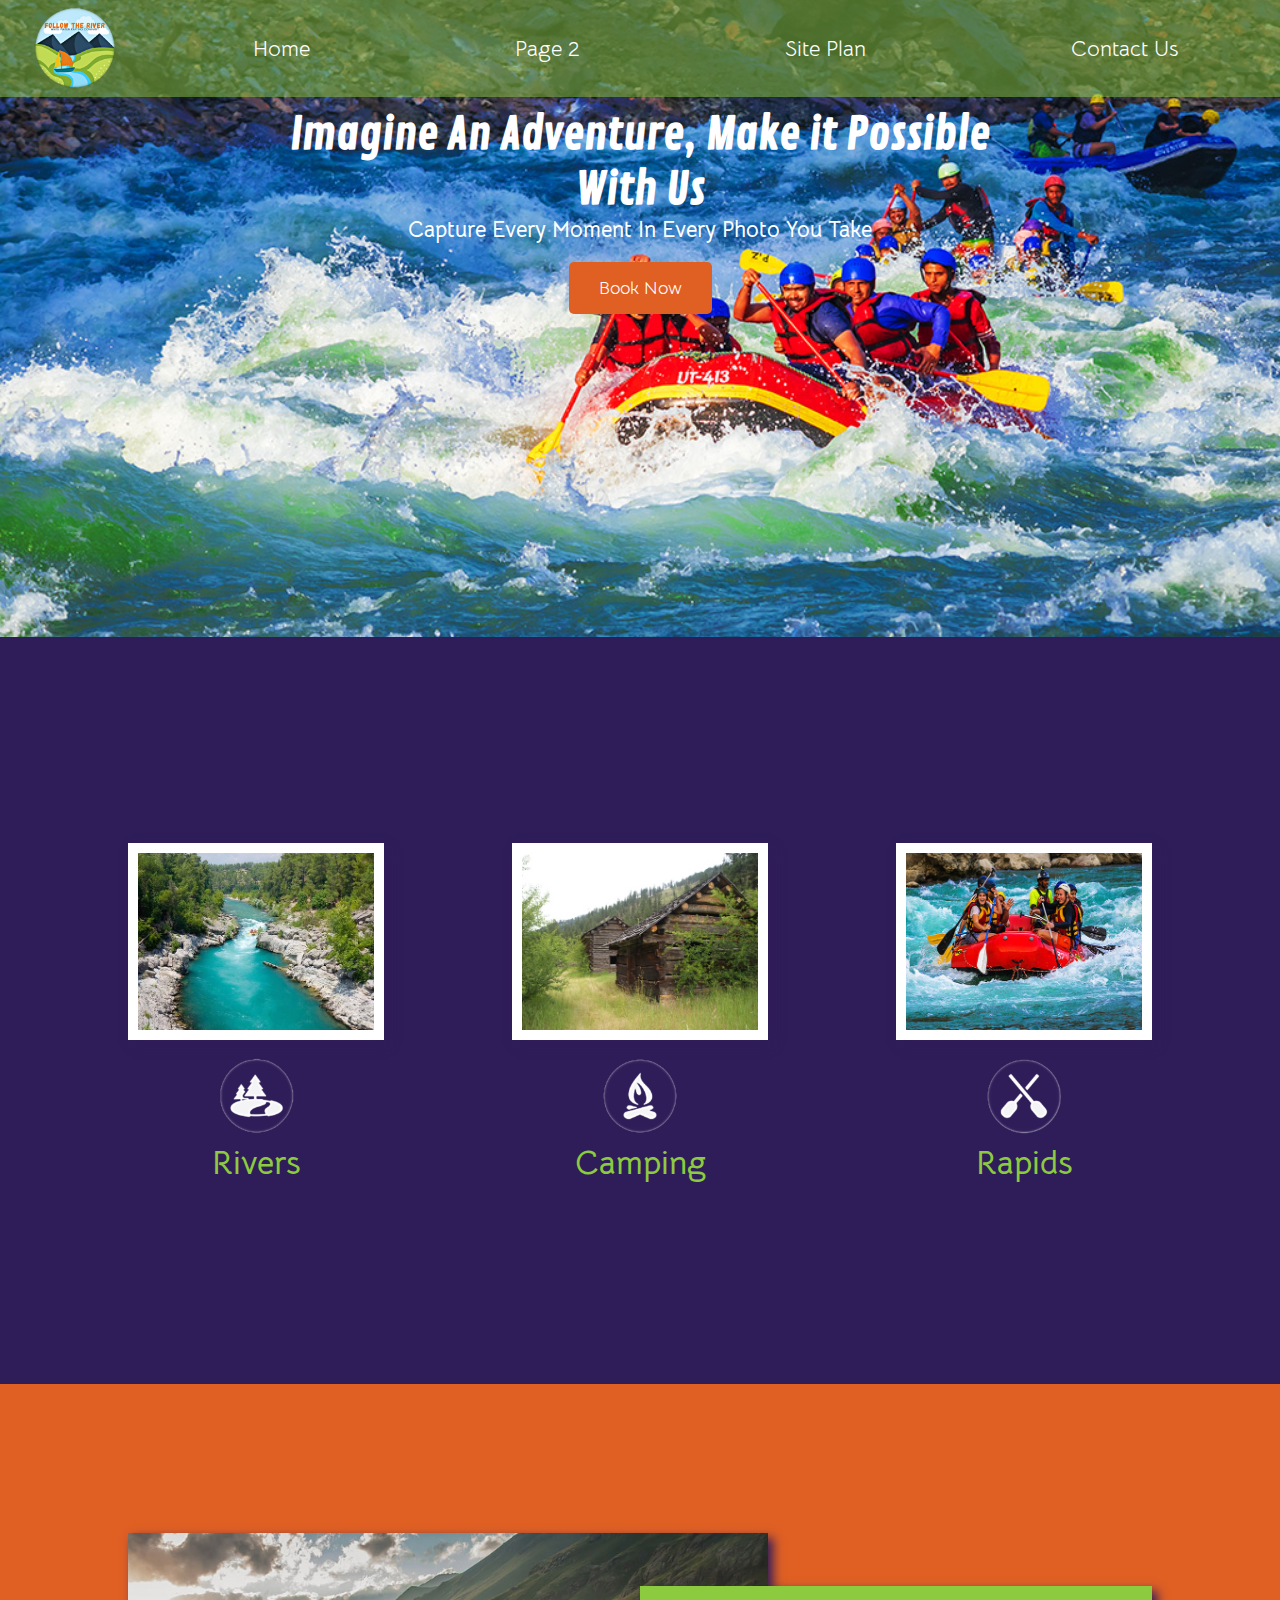
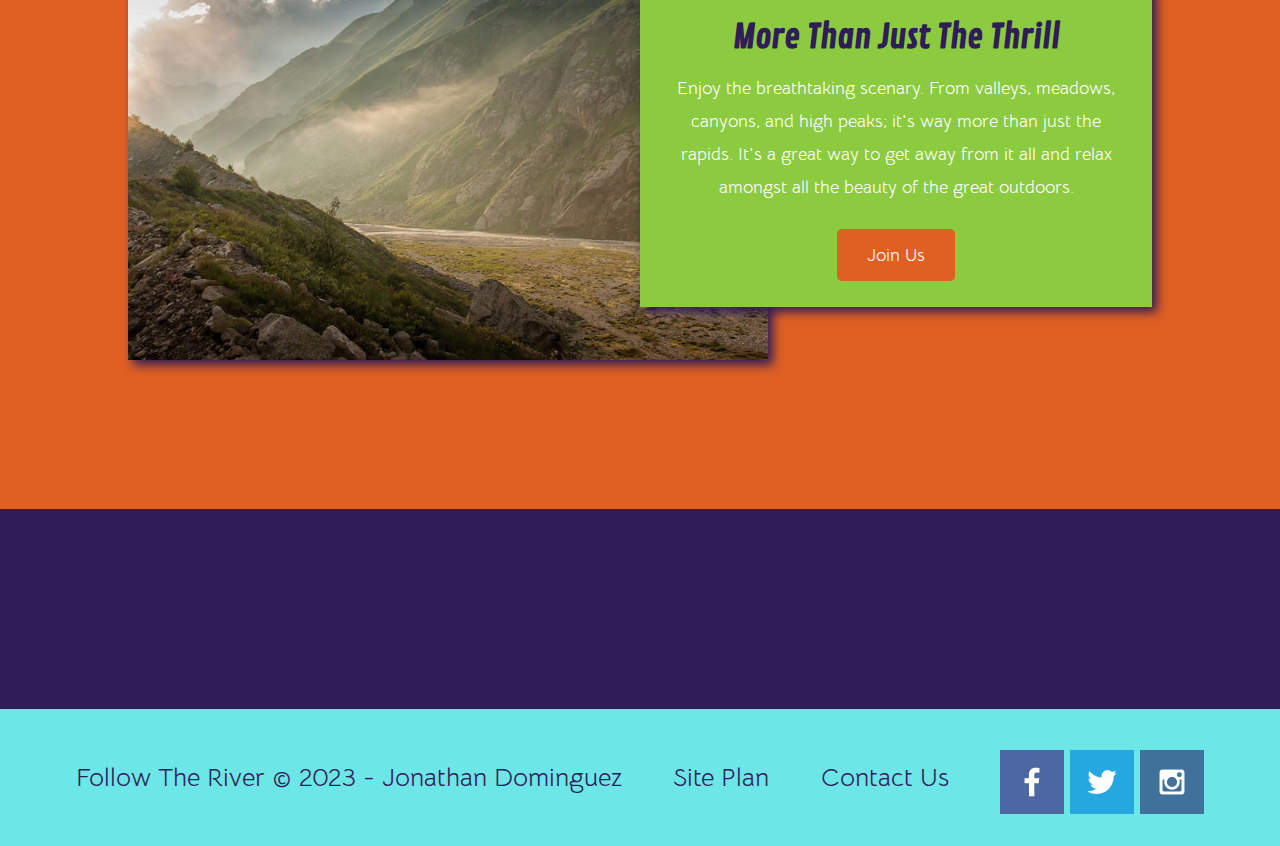
<file: wwr/index.html>
<!DOCTYPE html>
<html lang="en">
<head>
    <meta charset="UTF-8">
    <meta http-equiv="X-UA-Compatible" content="IE=edge">
    <meta name="viewport" content="width=device-width, initial-scale=1.0">
    <title>FTR Home</title>
    <link rel="stylesheet" href="styles/style.css">
</head>
<body>
    <div id="content">
        <header>
            <a id="logo_link" href="index.html">
                <img class="logo" src="images/follow_the_river_logo.png" alt="Follow The River Logo">
            </a>
            <nav>
                <a href="index.html">Home</a>
                <a href="#">Page 2</a>
                <a href="site-plan-rafting.html">Site Plan</a>
                <a href="contactus.html">Contact Us</a>
            </nav>
        </header>
        <div id="hero">
            <div id="hero-box">
                <img id="hero-img" src="images/hero.png" alt="People enjoying rafting">
            </div>
            <section id="hero-msg">
                <h1 class="home-title">Imagine An Adventure, Make it Possible With Us</h1>
                <h4>Capture Every Moment In Every Photo You Take</h4>
                <div class="button-box">
                    <a class="book" href="contactus.html">Book Now</a>
                </div>
            </section>
        </div>
        <main class="home-grid">
            <section class="rivers-card">
                <img class="card-img" src="images/rivers.jpg" alt="river in forest">
                <img class="icon" src="images/river_icon.png" alt="river icon">
                <h2>Rivers</h2>
            </section>
            <section class="camping-card">
                <img class="card-img" src="images/camping.jpg" alt="tent in mountains">
                <img class="icon" src="images/fire_icon.png" alt="fire icon">
                <h2>Camping</h2>
            </section>
            <section class="rapids-card">
                <img class="card-img" src="images/rapids.jpg" alt="rafting boat">
                <img class="icon" src="images/oars.png" alt="oars icon">
                <h2>Rapids</h2>
            </section>
            <div id="background"></div>
            <img class="mountains" src="images/mountains.jpg" alt="Misty mountains">
            <section class="msg">
                <h2>More Than Just The Thrill</h2>
                <p>Enjoy the breathtaking scenary. From valleys, meadows, canyons, and high peaks; it's way more than just the rapids. It's a great way to get away from it all and relax amongst all the beauty of the great outdoors.</p>
                <a class="join" href="rivers.html">Join Us</a>
            </section>
        </main>
        <footer>
            <p>Follow The River &copy; 2023 - Jonathan Dominguez</p>
            <p><a href="site-plan-rafting.html">Site Plan</a></p>
            <p><a href="contactus.html">Contact Us</a></p>
            <div class="social">
                <a href="https://facebook.com" target="_blank">
                    <img src="images/facebook.png" alt="fb icon">
                </a>
                <a href="https://twitter.com" target="_blank">
                    <img src="images/twitter.png" alt="twitter icon">
                </a>
                <a href="https://instagram.com" target="_blank">
                    <img src="images/instagram.png" alt="instagram icon">
                </a>
            </div>
        </footer>
    </div> 
</body>
</html>
</file>
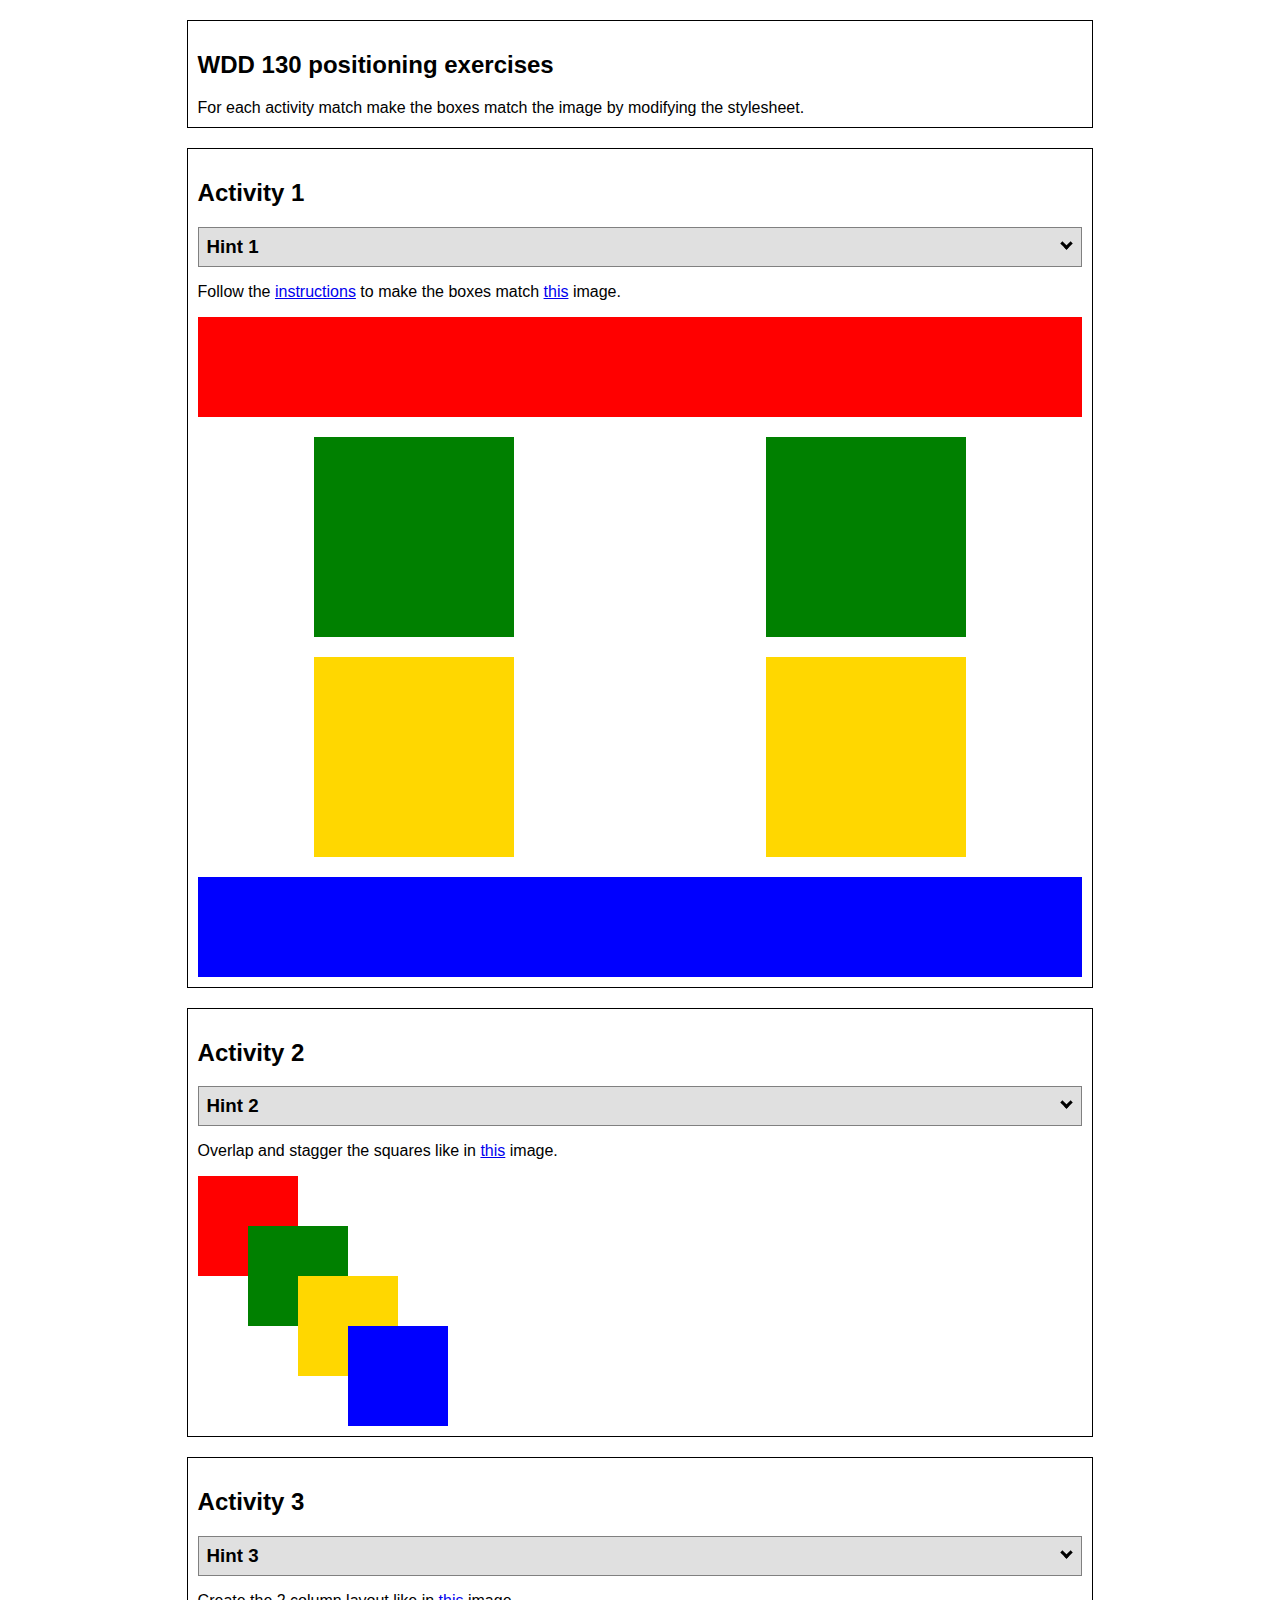
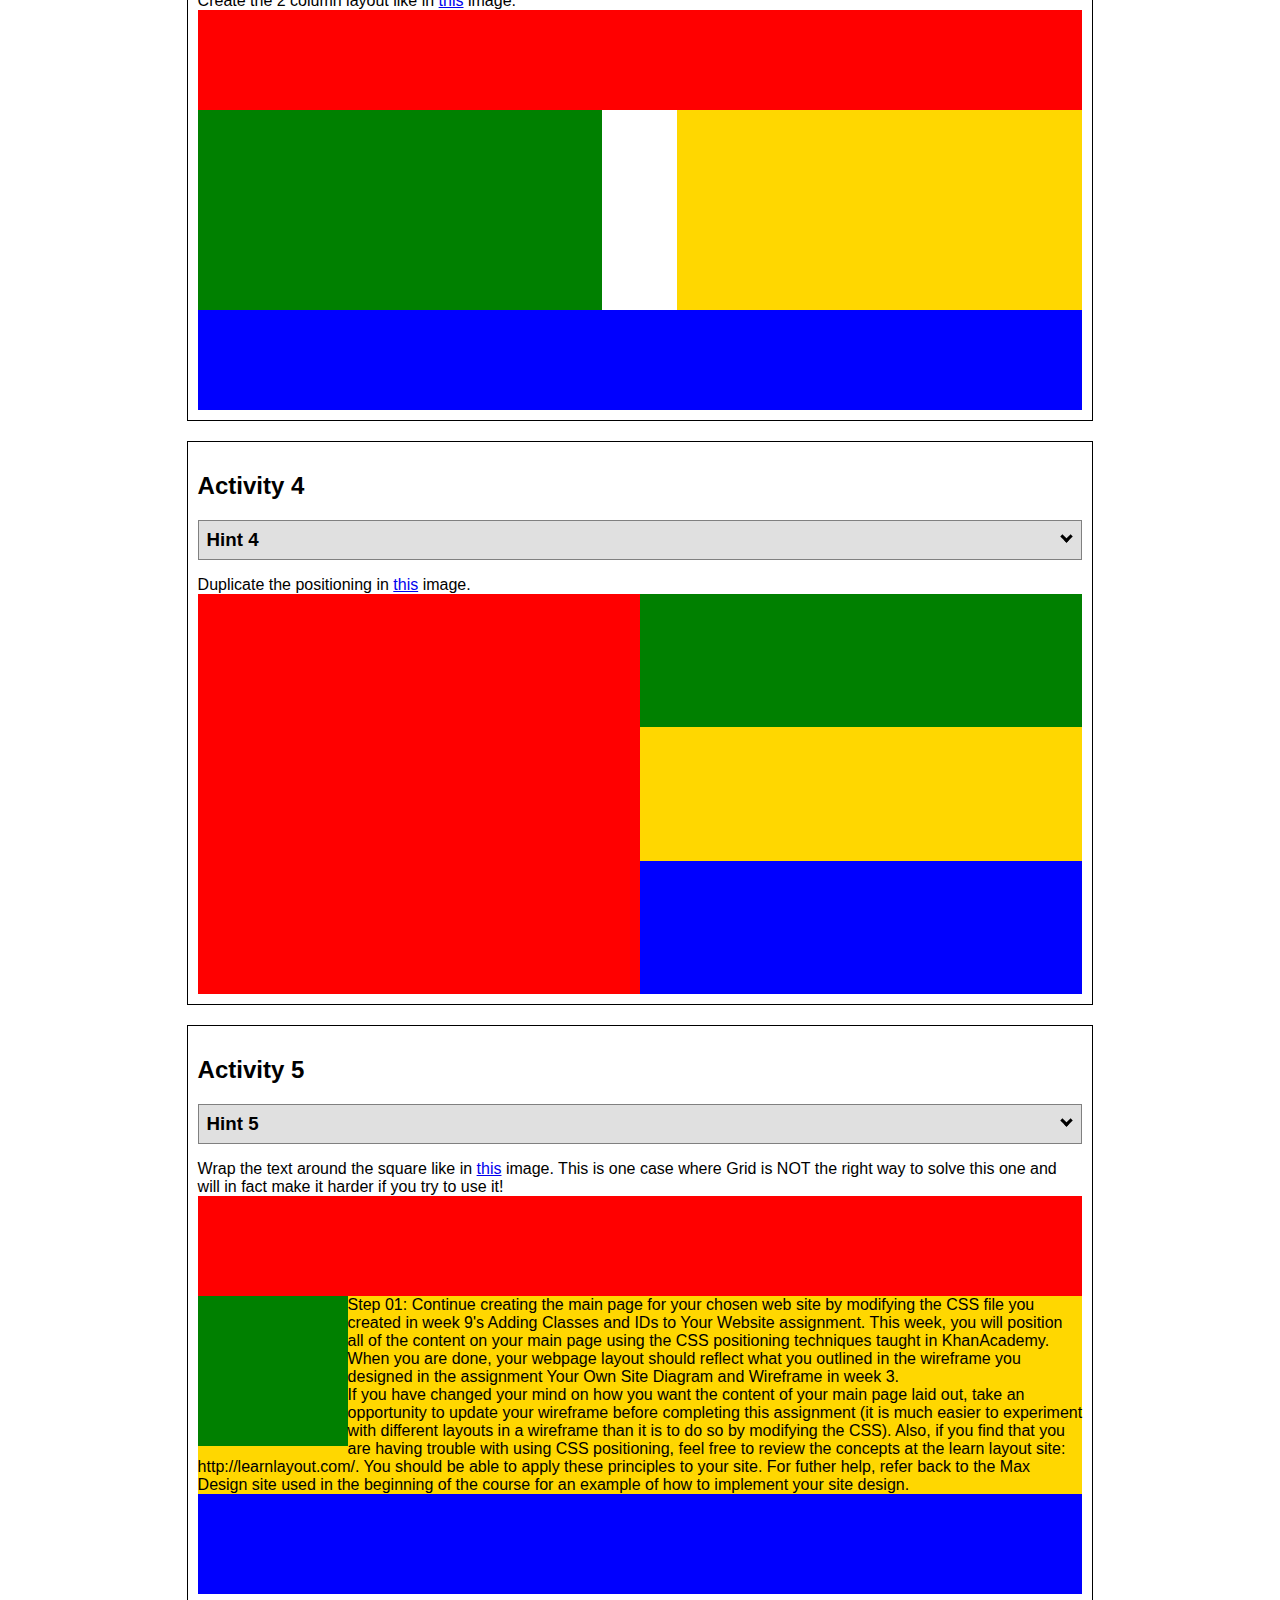
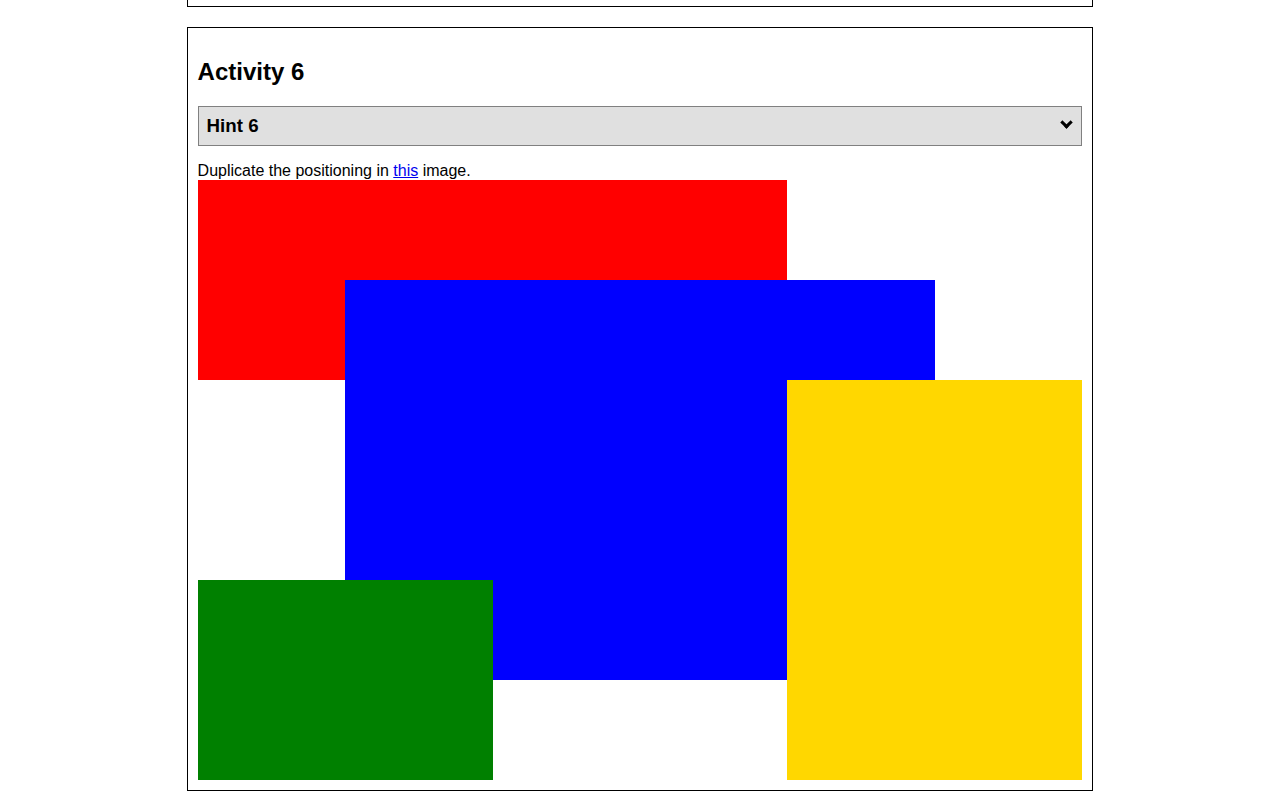
<file: positioning.html>
<!DOCTYPE html>
<html lang="en">
  <head>
    <!-- HTML - Name: positioning.html -->
    <title>Positioning Activity</title>
    <link rel="stylesheet" type="text/css" href="positionstyles.css" />
  </head>
  <body>
    <div class="activity">
      <h2>WDD 130 positioning exercises</h2>
      For each activity match make the boxes match the image by modifying the stylesheet.</div>
    <div class="activity">
      <h2>Activity 1</h2>
      <section class="hint"><input type="checkbox" ><i></i> <h3>Hint 1</h3><div><p>Check out the <a href="https://byui-wdd.github.io/wdd130/activities/w06-css-positioning.html" target="_blank">activity instructions</a> in Ilearn!</p></div></section>
      <p>Follow the <a href="https://byui-wdd.github.io/wdd130/activities/w06-css-positioning.html" target="_blank">instructions</a> to make the boxes match  <a href="https://byui-wdd.github.io/wdd130/images/example1.png" target="_blank">this</a> image.</p>
      <div class="content1" >
        <div class="red1" ></div>
        <div class="green1" ></div>
        <div class="green1" ></div>
        <div class="yellow1"></div>
        <div class="yellow1"></div>
        <div class="blue1"></div>
      </div>
    </div>
    <div class="activity">
      <h2>Activity 2</h2>
      <section class="hint"><input type="checkbox" > <h3>Hint 2</h3><i></i><div>
      <ul>
      <li>grid-template-columns: 50px 50px 50px 50px 50px </li></ul></div></section>
      <p>Overlap and stagger the squares like in <a href="https://byui-wdd.github.io/wdd130/images/example2.png" target="_blank">this</a> image.</p>
      <div class="content2" >
        <div class="red2" ></div>
        <div class="green2" ></div>
        <div class="yellow2"></div>
        <div class="blue2"></div>
      </div>
    </div>
    <div class="activity">
      <h2>Activity 3</h2>
      <section class="hint"><input type="checkbox" > <h3>Hint 3</h3><i></i><div><p>This one is going to be best solved with CSS Grid. Remember to make the boxes the right width first...then start moving them around. </p><h4>Properties used:</h4><ul><li>display:grid;</li><li>grid-template-columns:</li><li>grid-column-gap:</li>
        <li>grid-column:</li>  </ul></div></section>
      Create the 2 column layout like in <a href="https://byui-wdd.github.io/wdd130/images/example3.png" target="_blank">this</a>  image.
      <div class="content3" >
        <div class="red3" ></div>
        <div class="green3" ></div>
        <div class="yellow3"></div>
        <div class="blue3"></div>
      </div>
    </div>
    <div class="activity">
      <h2>Activity 4</h2>
      <section class="hint"><input type="checkbox" > <h3>Hint 4</h3><i></i><div><p>For the others we have been primarily concerned with width. For this one you will need to adjust height as well. </p><h4>Properties used:</h4><ul><li>display:grid;</li><li>grid-template-columns:</li><li>grid-row:</li></ul></div></section>
      Duplicate the positioning in <a href="https://byui-wdd.github.io/wdd130/images/example4.png" target="_blank">this</a> image. 
      <div class="content4" >
        <div class="red4" ></div>
        <div class="green4" ></div>
        <div class="yellow4"></div>
        <div class="blue4"></div>
      </div>
    </div>

    <div class="activity">
      <h2>Activity 5</h2>
      <section class="hint"><input type="checkbox" > <h3>Hint 5</h3><i></i><div><p>Grid is <strong>not</strong> the right way to do this.  In fact there is only one way to really do that...and that is with float. Remember that we float the thing we want the text to wrap around.  Also remember to start by making all the shapes the right size and shape.</p><h4>Properties used:</h4><ul><li>float: left;</li></ul></div></section>
      Wrap the text around the square like in <a href="https://byui-wdd.github.io/wdd130/images/example5.png" target="_blank">this</a> image. This is one case where Grid is NOT the right way to solve this one and will in fact make it harder if you try to use it!
      <div class="content5" >
        <div class="red5" ></div>
        <div class="green5" ></div>
        <div class="yellow5">Step 01: Continue creating the main page for your chosen web site by modifying the CSS file you created in week 9's Adding Classes and IDs to Your Website assignment. This week, you will position all of the content on your main page using the CSS positioning techniques taught in KhanAcademy. When you are done, your webpage layout should reflect what you outlined in the wireframe you designed in the assignment Your Own Site Diagram and Wireframe in week 3. <br />
          If you have changed your mind on how you want the content of your main page laid out, take an opportunity to update your wireframe before completing this assignment (it is much easier to experiment with different layouts in a wireframe than it is to do so by modifying the CSS). Also, if you find that you are having trouble with using CSS positioning, feel free to review the concepts at the learn layout site: http://learnlayout.com/. You should be able to apply these principles to your site. For futher help, refer back to the Max Design site used in the beginning of the course for an example of how to implement your site design.</div>
        <div class="blue5"></div>
      </div>
    </div>
    <div class="activity">
      <h2>Activity 6</h2>
      <section class="hint"><input type="checkbox" > <h3>Hint 6</h3><i></i><div><p>This one is all about visualizing the grid behind the layout. If you are having a hard time doing that first: all the sizes are even multiples of 100, and second here is another example with the lines drawn: <a href="https://byui-wdd.github.io/wdd130/images/example6-hint.png" target="_blank">example 6 with lines</a>. For this one you will find it easiest if you use px for the column width. You can also use <kbd>z-index</kbd> to control the element layering.    </p><h4>Properties used:</h4><ul><li>display:grid;</li><li>grid-template-columns:</li><li>grid-column:</li><li>grid-row:</li><li><a href="https://www.w3schools.com/cssref/pr_pos_z-index.asp" target="_blank">z-index:</a></li></ul></div></section>
      Duplicate the positioning in <a href="https://byui-wdd.github.io/wdd130/images/example6.png" target="_blank">this</a> image.
      <div class="content6" >
        <div class="red6" ></div>
        <div class="green6" ></div>
        <div class="yellow6"></div>
        <div class="blue6"></div>
      </div>
    </div>
  </body>
</html>
</file>
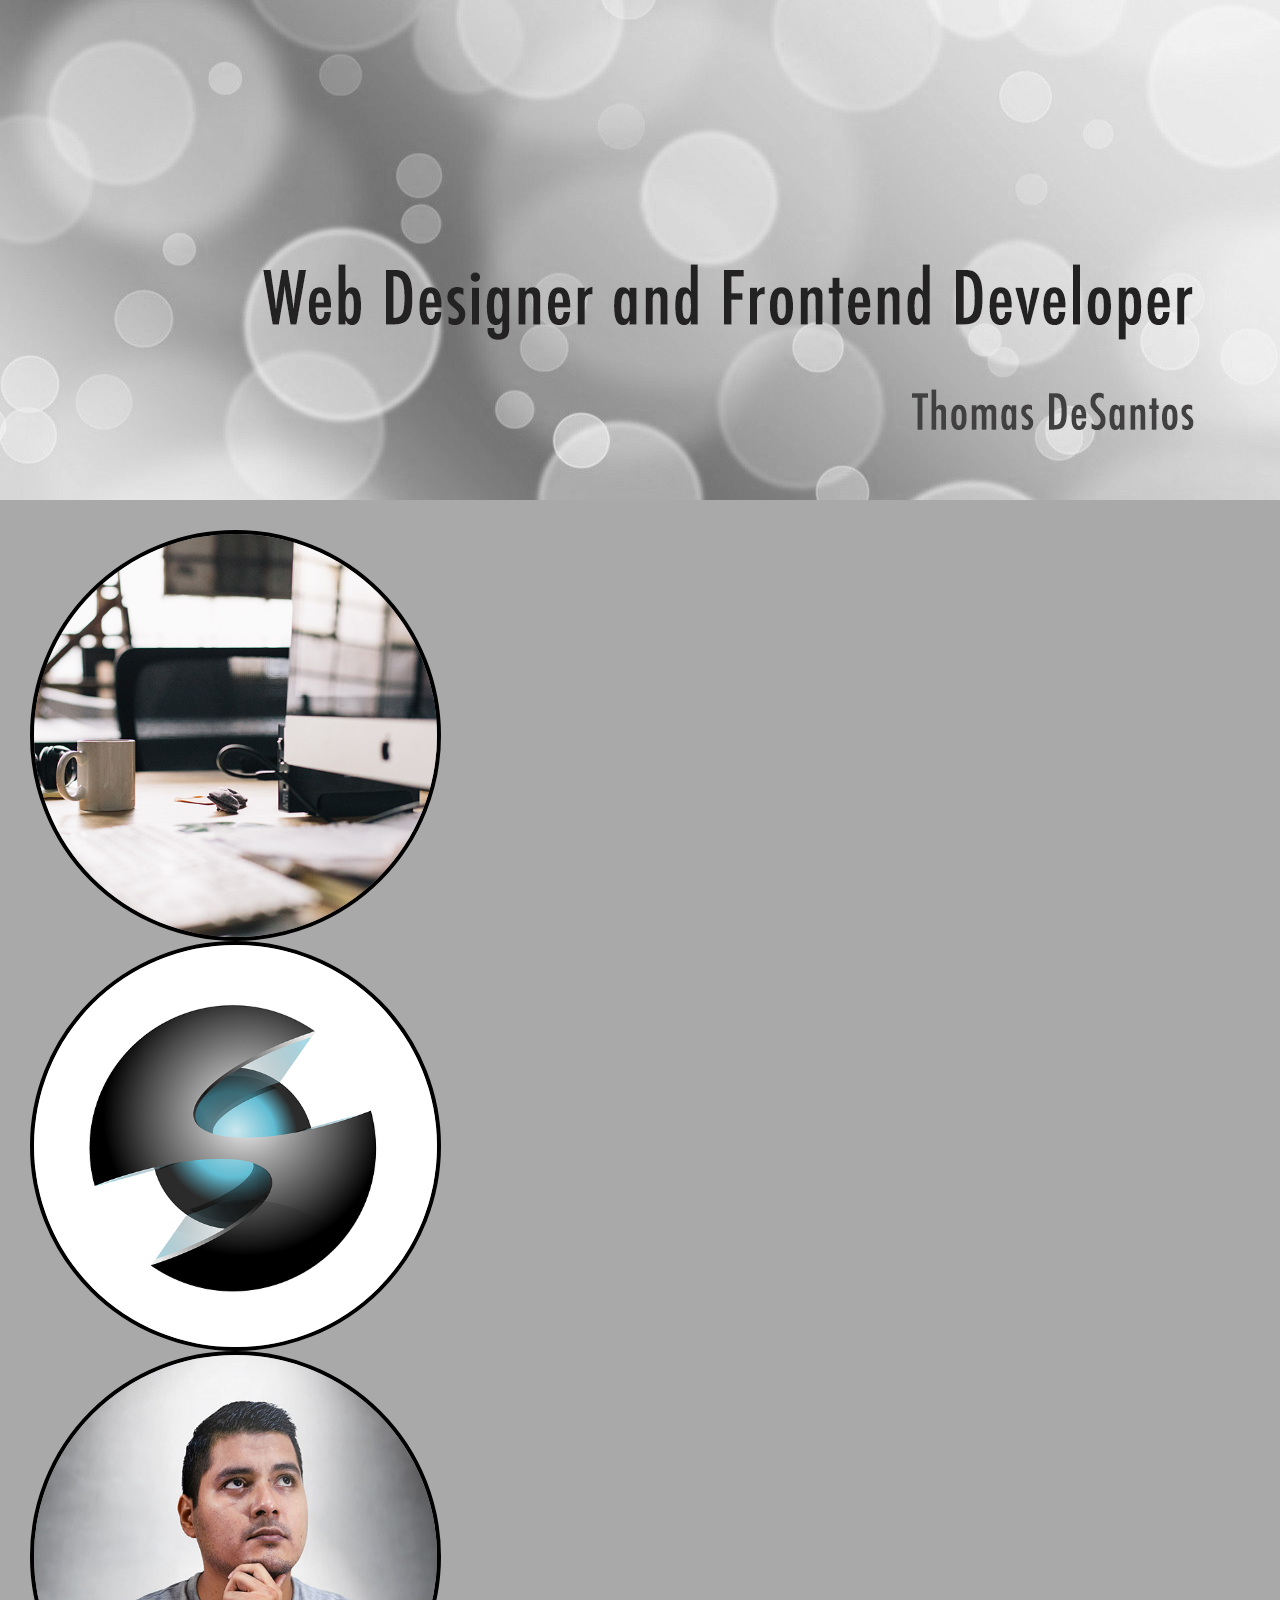
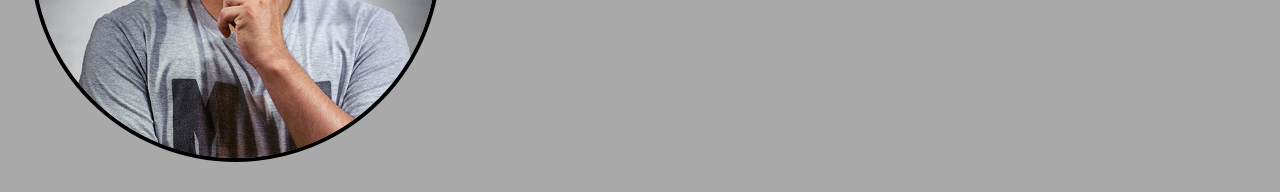
<file: aboutme/w05challenge.html>
<!DOCTYPE html>
<html lang="en">
<head>
    <meta charset="UTF-8">
    <meta http-equiv="X-UA-Compatible" content="IE=edge">
    <meta name="viewport" content="width=device-width, initial-scale=1.0">
    <title>Web Designer and Frontend Developer</title>
    <link rel="stylesheet" href="styles/w05challenge.css" />
    
</head>
<body>
    <main>
        <img id="frontend_pic" src="images/w05_circles.jpg" alt="Web Designer Picture">
    </main>
    <footer>
        <img id="desk" src="images/w05_ice_image_desk.jpg" alt="Desk">
        <img id="graphic" src="images/w05_ice_image_graphic.png" alt="Graphic">
        <img id="person" src="images/w05_ice_image_person.jpg" alt="Person">
    </footer>
    
</body>
</html>
</file>
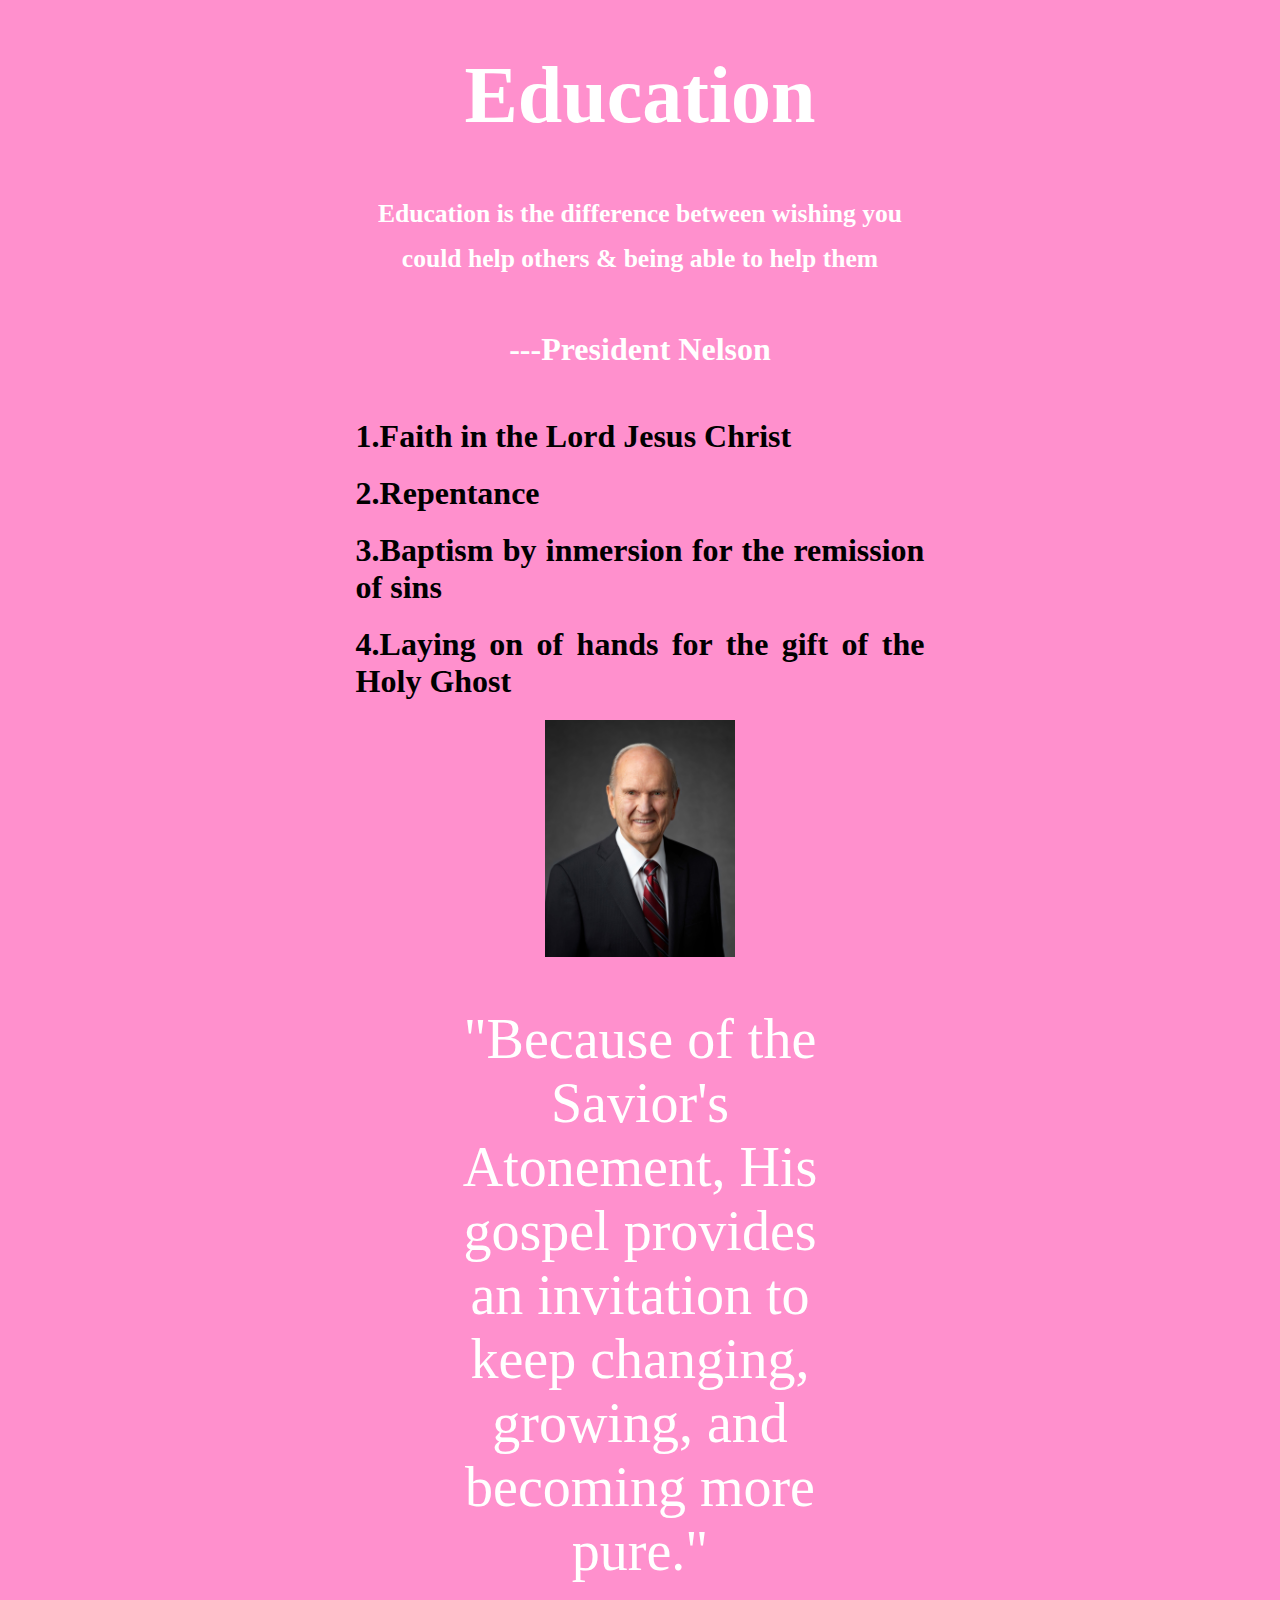
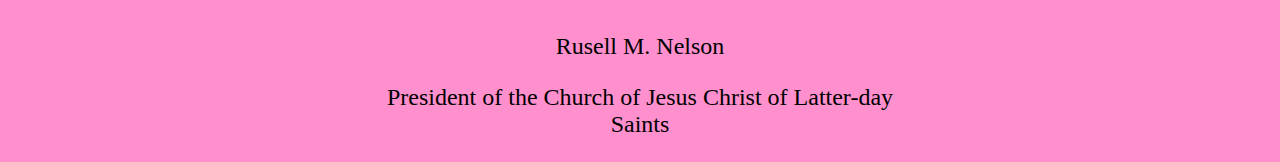
<file: practice/challenge/challenge.html>
<!DOCTYPE html>
<html lang="en">
<head>
    <meta charset="UTF-8">
    <meta http-equiv="X-UA-Compatible" content="IE=edge">
    <meta name="viewport" content="width=device-width, initial-scale=1.0">
    <title>Education</title>
    <link rel="stylesheet" href="styles/styles.css" />

</head>
<body>
    <main>
        <h1>Education</h1>
        <h2>Education is the difference between wishing you could help others & being able to help them</h2>
        <h3>---President Nelson</h3>
        <h4>1.Faith in the Lord Jesus Christ</h4>
        <h4>2.Repentance</h4>
        <h4>3.Baptism by inmersion for the remission of sins</h4>
        <h4>4.Laying on of hands for the gift of the Holy Ghost</h4>
        <img 
            src="images/russell_nelson_official_portrait_2018.jpeg" 
            alt="President Nelson"
        />
        <p class="main-para">"Because of the Savior's Atonement, His gospel provides an invitation to keep changing, growing, and becoming more pure."</p>
    
    </main>
    <footer>
        <p>Rusell M. Nelson </p>
        <p>President of the Church of Jesus Christ of Latter-day Saints</p>
    </footer>
    
</body>
</html>
</file>
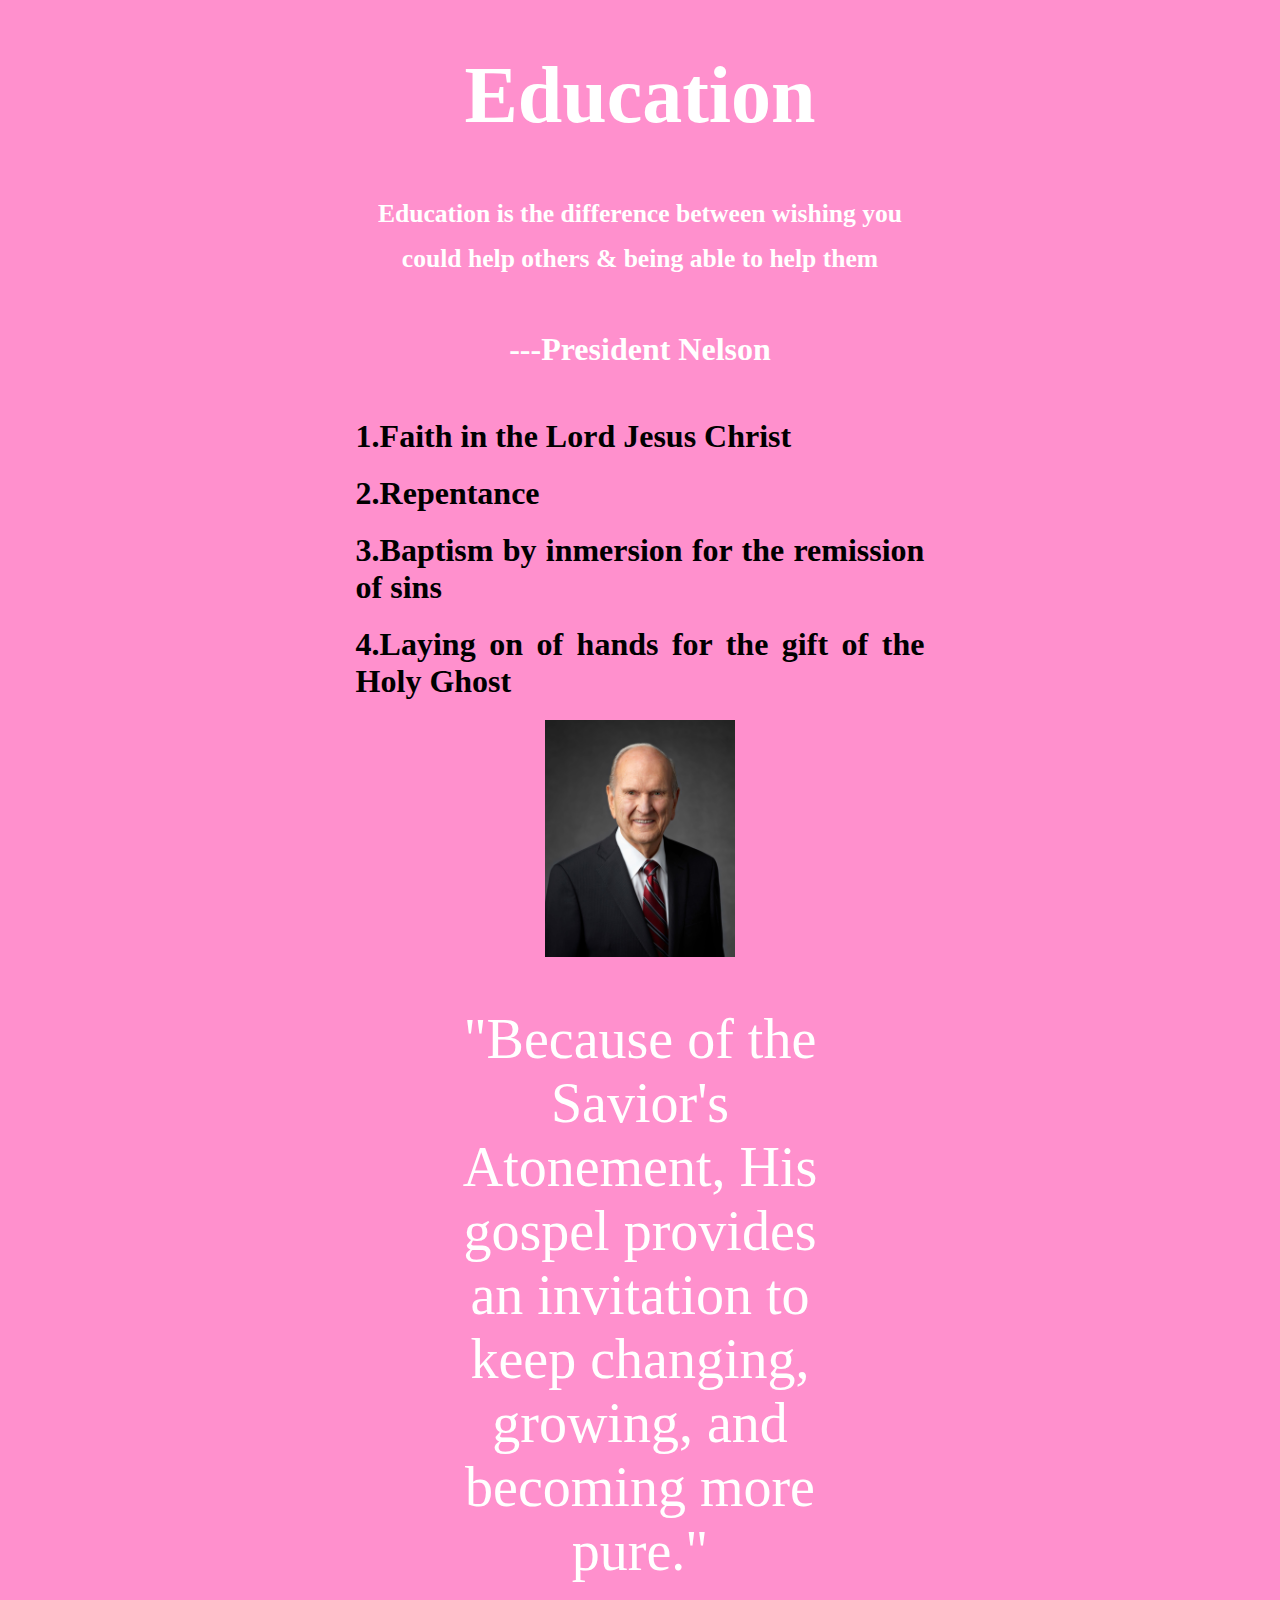
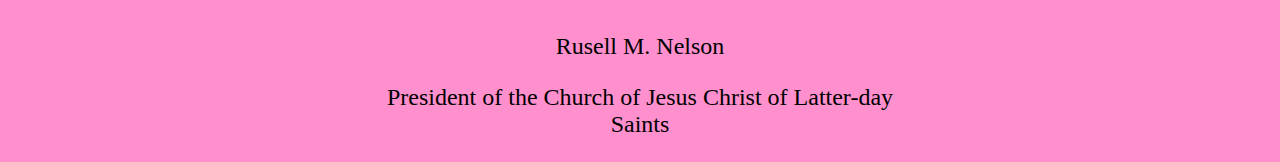
<file: practice/challenge/challenge_4.html>
<!DOCTYPE html>
<html lang="en">
<head>
    <meta charset="UTF-8">
    <meta http-equiv="X-UA-Compatible" content="IE=edge">
    <meta name="viewport" content="width=device-width, initial-scale=1.0">
    <title>Education</title>
    <link rel="stylesheet" href="styles/challenge_4.css" />

</head>
<body>
    <main>
        <h1>Education</h1>
        <h2>Education is the difference between wishing you could help others & being able to help them</h2>
        <h3>---President Nelson</h3>
        <h4>1.Faith in the Lord Jesus Christ</h4>
        <h4>2.Repentance</h4>
        <h4>3.Baptism by inmersion for the remission of sins</h4>
        <h4>4.Laying on of hands for the gift of the Holy Ghost</h4>
        <img 
            src="images/russell_nelson_official_portrait_2018.jpeg" 
            alt="President Nelson"
        />
        <p class="main-para">"Because of the Savior's Atonement, His gospel provides an invitation to keep changing, growing, and becoming more pure."</p>
    
    </main>
    <footer>
        <p>Rusell M. Nelson </p>
        <p>President of the Church of Jesus Christ of Latter-day Saints</p>
    </footer>
    
</body>
</html>
</file>
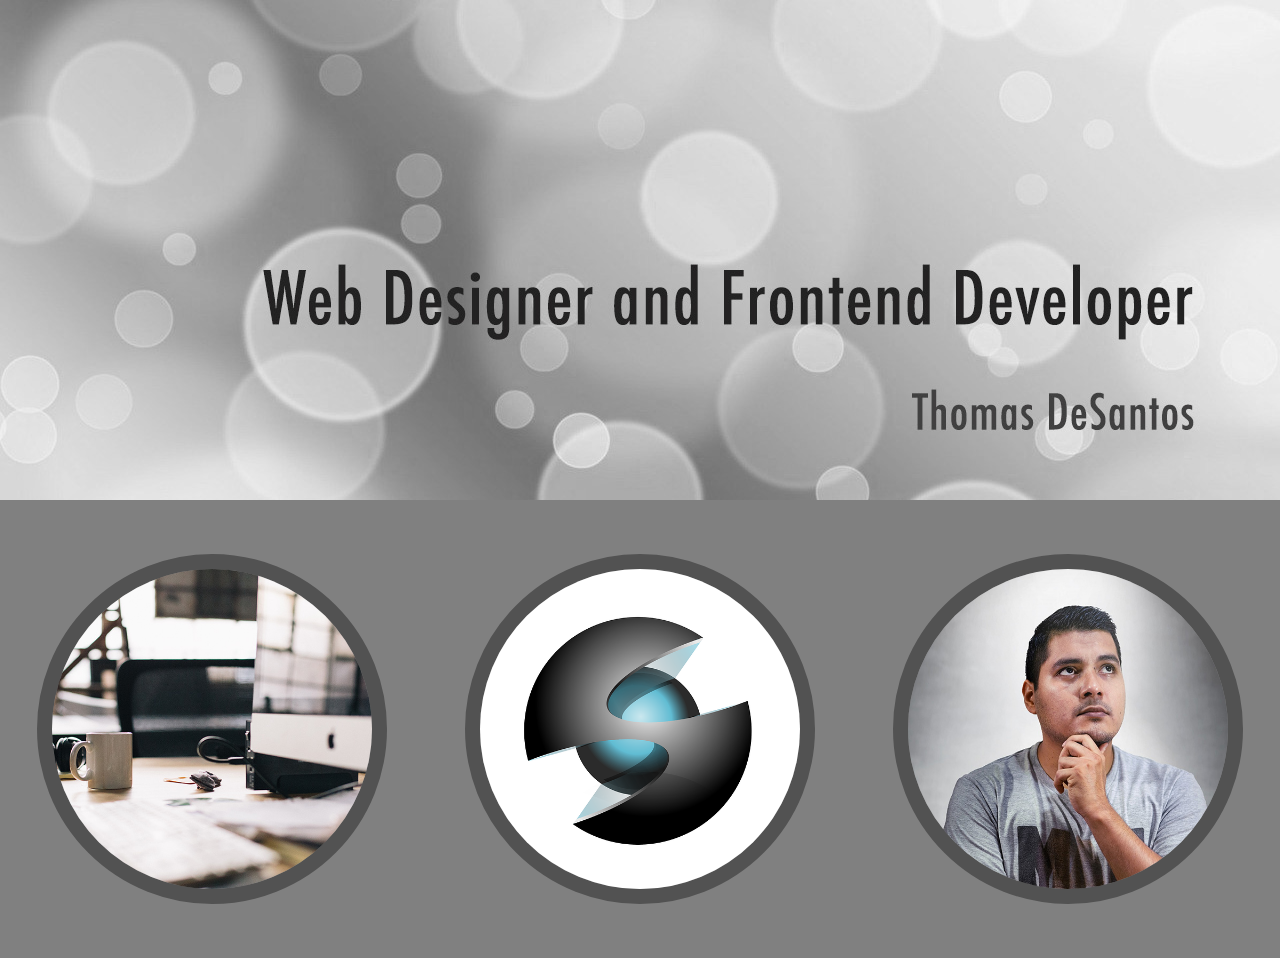
<file: practice/challenge/challenge_5.html>
<!DOCTYPE html>
<html lang="en">
<head>
    <meta charset="UTF-8">
    <meta http-equiv="X-UA-Compatible" content="IE=edge">
    <meta name="viewport" content="width=device-width, initial-scale=1.0">
    <title>W05 Challenge</title>
    <link rel="stylesheet" href="styles/challenge_5.css" />
    
</head>
<body>
    <main>
        <img src="images/w05_circles.jpg" alt="Title image with circles"/>
        
        <img class="secondary_image" src="images/w05_ice_image_desk.jpg" alt="Desk"
            />
        <img class="secondary_image" src="images/w05_ice_image_graphic.png" alt="Graphic"
            />
        <img class="secondary_image" src="images/w05_ice_image_person.jpg" alt="Person" 
            />
          
    </main>
</body>
</html>
</file>
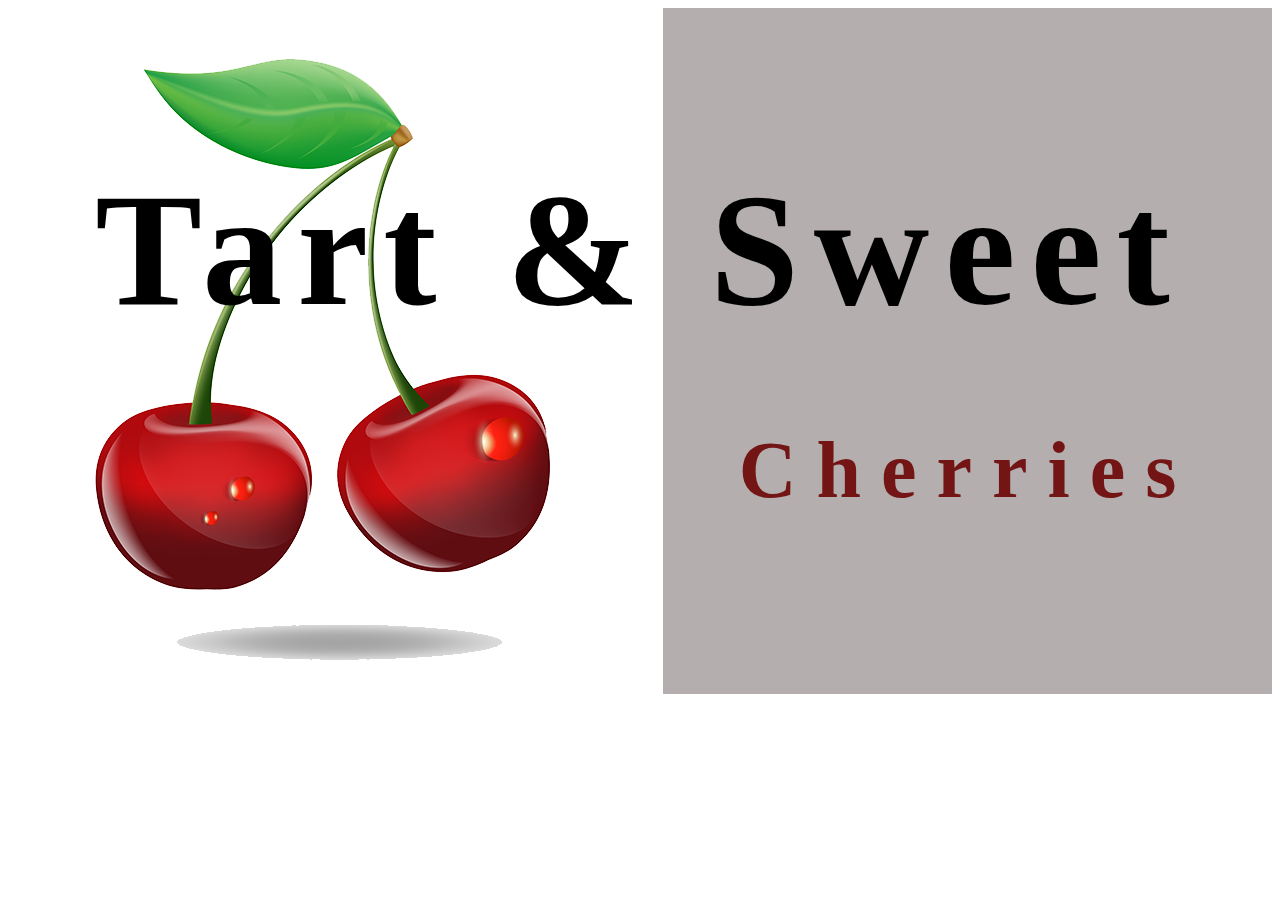
<file: practice/challenge/challenge_6.html>
<!DOCTYPE html>
<html lang="en">
<head>
    <meta charset="UTF-8">
    <meta http-equiv="X-UA-Compatible" content="IE=edge">
    <meta name="viewport" content="width=device-width, initial-scale=1.0">
    <title>Challenge_6</title>
    <link rel="stylesheet" href="styles/challenge_6.css" />
</head>
<body>
    <div class="home-grid">
        <img src="images/w06_cherries.png" alt="Cherries">
        <div class="background"></div>
        <div class="title">
            <h1>Tart & Sweet</h1>
        </div>
        <div class="subtitle">
            <h2>Cherries</h2>
        </div>
    </div>  
</body>
</html>
</file>
<file: wwr/styles/style.css>
/*Fonts imported from Google Fonts*/
@import url('https://fonts.googleapis.com/css2?family=Bellota+Text:ital@1&family=Contrail+One&display=swap');

#content{
    max-width: 1600px;
    margin: 0 auto;
}
.home-title{
    color: #ffffff;
    /*Added three "back-up" fonts for my principal fonts used on home title and body elements*/
    font-family: "Contrail One", Tahoma, Verdana, sans-serif;
    font-size: 2em;
    margin-top: 10px;
}
body{
    background-color: #2f1d59;
    font-family: "Bellota Text", Arial, Verdana, sans-serif;
    font-size: 22px;
    padding: 0;
    margin: 0;
}
header{
    background-color: #8bca3f81;
    display: grid;
    grid-template-columns: 150px auto;
}
.logo{
    width: 80px;
}
#logo_link{
    padding-top: 5px;
    justify-self: center;
    align-self: center;
}
nav{
    display: flex;
    justify-content: space-around;
}
nav a{
    text-align: center;
    color: #ffffff;
    text-decoration: none;
    padding: 35px;
}
nav a:hover{
    background-color: #ffffff;
    color: #2f1d59;
}
#hero {
    display: grid;
    grid-template-columns: 1fr 3fr 1fr;
    margin-top: -100px;
}
#hero-box {
    grid-column: 1 / 4;
    grid-row: 1 / 2;
    z-index: -1;
}
#hero-msg {
    grid-column: 2 / 3;
    grid-row: 1 / 2;
    margin-top: 100px;
}
h2{
    margin: 0;
    color: #8cca3f;
}
h4{
    margin-top: -30px;
    color: #ffffff;
}
.book, .join{
    background-color: #e06024;
    color: #ffffff;
    text-decoration: none;
    font-size: 18px;
    padding: 15px 30px;
    margin-top: 50px;
    border-radius: 5px;
}
.book:hover, .join:hover{
    background-color: #ffffff;
    color: #2f1d59;
}
#hero-msg h1, #hero-msg h4{
    text-align: center;
}
.button-box{
    text-align: center;
}
main section{
    text-align: center;
}
main section img{
    box-sizing: border-box;
}
#hero-img{
    width: 100%;
}
.home-grid {
    display: grid;
    grid-template-columns: repeat(10, 1fr);
}
.card-img{
    width: 100%;
    border: 10px solid #ffffff;
    transition: .5s;
    box-shadow: 5px 5px 10px #2f1d59;
}
.icon{
    width: 80px;
    padding-top: 10px;
}
.rivers-card {
    margin: 200px 0;
    grid-column: 2 / 4;
    grid-row: 2 / 3;
}
.camping-card {
    margin: 200px 0;
    grid-column: 5 / 7;
    grid-row: 2 / 3;
}
.rapids-card {
    margin: 200px 0;
    grid-column: 8 / 10;
    grid-row: 2 / 3;
}
.card-img:hover {
    opacity: .6;
    transform: scale(1.1);
}
.mountains {
    width: 100%;
    grid-column: 2 / 7;
    grid-row: 5 / 8;
    box-shadow: 5px 5px 10px #2f1d59;
}
.msg{
    background-color: #8cca3f;
    line-height: 1.5em;
    padding: 35px;
    grid-column: 6 / 10;
    grid-row: 6 / 7;
    box-shadow: 5px 5px 10px #2f1d59;
}
.msg h2{
    color: #2f1d59;
    font-family: "Contrail One";
}
.msg p{
    color: #ffffff;
    font-size: .8em;
    padding-bottom: 15px;
}
#background{
    height: 725px;
    background-color: #e06024;
    grid-column: 1 / 11;
    grid-row: 4 / 9;
}
footer{
    background-color: #6ce6e6;
    color: #2f1d59;
    padding: 25px 50px;
    margin-top: 200px;
    display: flex;
    justify-content: space-around;
    align-items: center;
}
footer p{
    font-size: 1.2em;
}
footer a{
    color: #2f1d59;
    text-decoration: none;
}
footer a:hover{
    color: #e06024;
    text-decoration: underline;
}
footer .social img{
    padding-top: 15px;
}
@media screen and (max-width: 900px) {
    #hero, .home-grid {
        display: block;
        height: auto;
    }
    nav, footer {
        flex-direction: column;
    }
    nav a {
        display: block;
        padding: 15px;
    }
    #hero {
        margin-top: 0;
    }
    #hero-msg {
        margin-top: 0;
    }
    #hero-msg h4 {
        display: none;
    }
    .home-title {
        font-size: 25px;
        color: #6f7364;
    }
    .rivers-card, .camping-card, .rapids-card { 
        margin: 50px auto;
        width: 60%;
    }
    #background {
        display: none;
    }
    .mountains, .msg {
        width: 80%;
        display: block;
        margin: 0 auto;
    }
    footer {
        margin-top: 25px;
    }
}
</file>
<file: positionstyles.css>
/* CSS - Name: "positionstyles.css" */
/* Activity 1 styles */
.content1 {
  /* This is the parent of the activity 1 boxes. */
  display: grid;
  grid-template-columns: 1fr 1fr;
  justify-items: center;
  grid-gap: 20px;
}
.red1 { 
  width: 100%; 
  height: 100px; 
  background-color: red; 
  grid-column: 1 / 3;
} 
.green1 {
  width: 200px; 
  height: 200px; 
  background-color: green; 

} 
.yellow1 {
  width: 200px; 
  height: 200px; 
  background-color: gold; 
} 
.blue1 {
  width: 100%; 
  height: 100px; 
  background-color: blue; 
  grid-column: 1 / 3;
} 
/* Activity 2 styles */ 
.content2 {
  /* This is the parent of the activity 2 boxes. */
  display: grid;  
  grid-template-columns: repeat(5, 50px);
  grid-template-rows: repeat(5, 50px);
}
.red2 {
  width: 100px; 
  height: 100px; 
  background-color: red;
  grid-column: 1/3;
  grid-row: 1/3; 
} 
.green2 { 
  width: 100px; 
  height: 100px; 
  background-color: green; 
  grid-column: 2/4;
  grid-row: 2/4; 
} 
.yellow2 {
  width: 100px; 
  height: 100px; 
  background-color: gold; 
  grid-column: 3/5;
  grid-row: 3/5; 
} 
.blue2 {
  width: 100px; 
  height: 100px; 
  background-color: blue; 
  grid-column: 4/6;
  grid-row: 4/6; 
} 
/* Activity 3 styles */ 
.content3 {
  /* This is the parent of the activity 3 boxes. */
  display: grid;
  grid-template-columns: 1fr 1fr;
  grid-column-gap: 75px;
}
.red3 {
  width: 100%; 
  height: 100px; 
  background-color: red; 
  grid-column: span 2;
} 
.green3 {
  width: 100%; 
  height: 200px; 
  background-color: green;
  grid-column: 1/2;
} 
.yellow3 {
  width: 100%; 
  height: 200px; 
  background-color: gold; 
  grid-column: 2/3;

} 
.blue3 {
  width: 100%; 
  height: 100px; 
  background-color: blue; 
  grid-column: span 2;
} 
/* Activity 4 styles */ 
.content4 {
  /* This is the parent of the activity 4 boxes. */
  display: grid;  
  grid-template-columns: 1fr 1fr;
  height: 400px;
}
.red4 {
  width: 100%; 
  height: 100%; 
  background-color: red; 
  grid-column: 1/2;
  grid-row: 1/4;
} 
.green4 {
  width: 100%; 
  height: 400px / 3; 
  background-color: green;
  grid-column: 2/3;
  grid-row: 1/2;

} 
.yellow4 {
  width: 100%; 
  height: 400px / 3; 
  background-color: gold; 
  grid-column: 2/3;
  grid-row: 2/3;
} 
.blue4 {
  width: 100%; 
  height: 400px / 3; 
  background-color: blue; 
  grid-column: 2/3;
  grid-row: 3/4;

} 
/* Activity 5 styles */ 
.content5 {
  /* This is the parent of the activity 5 boxes. */
  height: 400px;  
}
.red5 { 
  width: 100%; 
  height: 100px; 
  background-color: red; 
} 
.green5 { 
  width: 150px; 
  height: 150px; 
  background-color: green; 
  float: left;
} 
.yellow5 {
  width: 100%; 
  height: auto; 
  background-color: gold;
} 
.blue5 {
  width: 100%; 
  height: 100px; 
  background-color: blue; 
} 
/* Activity 6 styles */ 
.content6 {
  /* This is the parent of the activity 6 boxes. */
  display: grid;  
  height: 600px;
}
.red6 {
  width: 100%; 
  height: 100%; 
  background-color: red; 
  grid-column: 1/5;
  grid-row: 1/3;
} 
.green6 {
  width: 100%; 
  height: 100%; 
  background-color: green; 
  grid-column: 1/3;
  grid-row: 5/7;
  z-index: 0;
} 
.yellow6 {
  width: 100%; 
  height: 100%; 
  background-color: gold; 
  grid-column: 5/7;
  grid-row: 3/7;
  z-index: 1;
} 
.blue6 {
  width: 100%; 
  height: 100%; 
  background-color: blue; 
  grid-column: 2/6;
  grid-row: 2/6;
} 


/* Do not make any changes below here */
.activity {
  width: 70%; 
  margin: 20px auto; 
  font-family: Arial, sans-serif; 
  border: 1px solid black; 
  padding: 10px; 
  clear:both; 
  overflow: auto;
} 

.hint {
  border: 1px solid grey;
  background: #e0e0e0;
  padding: .5em;
  position: relative;
  margin: 1em 0;
}
.hint h3 {
  margin: 0;
}
.hint:hover {
  background: #d0d0d0;
}
.hint > div {
  display: none;
}

.hint input[type=checkbox] {
  position: absolute;
  width: 100%;
  height: 100%;
  opacity: 0;
  z-index: 1;
  cursor: pointer;
}

.hint input[type=checkbox]:checked ~ div {
  display: block;
}

.hint i {
  position: absolute;
  transform: translate(-6px, 0);
  margin-top: 16px;
  right: 10px;
  top: -3px;
}
.hint i:before, .hint i:after {
  content: "";
  position: absolute;
  background-color: black;
  width: 3px;
  height: 9px;
}
.hint i:before {
  transform: translate(2px, 0) rotate(45deg);
}
.hint i:after {
  transform: translate(-2px, 0) rotate(-45deg);
}

.hint input[type=checkbox]:checked ~ i:before {
  transform: translate(-2px, 0) rotate(45deg);
}
.hint input[type=checkbox]:checked ~ i:after {
  transform: translate(2px, 0) rotate(-45deg);
}
.hint a {
  position: relative;
  z-index: 1;
}
</file>
<file: aboutme/styles/w05challenge.css>
body{
    margin: 0;
}
img{
    width: 100%;
    display: block;
}
#desk {
    width: 33%;
    border-radius: 50%;
    border: 4px solid black;
}
#graphic {
    width: 33%;
    border-radius: 50%;
    border: 4px solid black;
}
#person {
    width: 33%;
    border-radius: 50%;
    border: 4px solid black;
}
footer {
    background-color: darkgrey;
    padding: 30px;
}
</file>
<file: practice/challenge/styles/styles.css>
body {
    background-color: rgb(255, 144, 205);
    text-align: center;
}
h1{
    color: white;
    font-size: 5em;
}
h1:hover{
    color: black;
}
h2{
    color: white;
    font-size: 1.6em;
    line-height: 45px;
}
h3{
    color: white;
    font-size: 2em;
}
h4{
    text-align: justify;
    font-size: 2em;
    width: 45%;
    margin: 20px auto;
}
h1, h2, h3{
    width: 45%;
    margin: 50px auto;
}
img{
    width: 15%;
    display: block;
    margin: 0 auto;
}
.main-para{
    color: white;
    font-size: 3.5em;
    width: 30%;
    margin: 50px auto;
}
footer{
    font-size: 1.5em;
    width: 45%;
    margin: 0 auto;
}
</file>
<file: practice/challenge/styles/challenge_4.css>
body {
    background-color: rgb(255, 144, 205);
    text-align: center;
}
h1{
    color: white;
    font-size: 5em;
}
h1:hover{
    color: black;
}
h2{
    color: white;
    font-size: 1.6em;
    line-height: 45px;
}
h3{
    color: white;
    font-size: 2em;
}
h4{
    text-align: justify;
    font-size: 2em;
    width: 45%;
    margin: 20px auto;
}
h1, h2, h3{
    width: 45%;
    margin: 50px auto;
}
img{
    width: 15%;
    display: block;
    margin: 0 auto;
}
.main-para{
    color: white;
    font-size: 3.5em;
    width: 30%;
    margin: 50px auto;
}
footer{
    font-size: 1.5em;
    width: 45%;
    margin: 0 auto;
}
</file>
<file: practice/challenge/styles/challenge_5.css>
body{
    margin: 0;
    background-color: gray;
    max-width: 1600px;
}
img{
    width: 100%;
}
.secondary_image{
    width: 25%;
    display: inline-block;
    margin: 50px 37px;
    border: 15px solid;
    border-radius: 180px;
    border-color: rgb(82, 82, 82);

}
</file>
<file: practice/challenge/styles/challenge_6.css>
.home-grid{
    display: grid;
    grid-template-columns: 1fr 1fr;
}
img {
    grid-column: 1 / 2;
    grid-row: 1 / 2;
}
.title {
    grid-column-start: 1;
    grid-column-end: 3;
    grid-row: 1 / 2;
    justify-self: center;
    /* z-index: 1; */
}
h1 {
    font-size: 10em;
    font-family: Georgia, 'Times New Roman', Times, serif;
    letter-spacing: 15px;
    line-height: 30vh;
}
.background {
    grid-column: 2 / 3;
    grid-row: 1 / 2;
    background-color: rgb(180, 174, 174);
}
.subtitle {
    grid-column: 2 / 3;
    grid-row: 1 / 2;
    justify-self: center;
    align-self: self-end;
}
h2 {
    font-size: 5em;
    color: rgb(116, 21, 21);
    font-family: Georgia, 'Times New Roman', Times, serif;
    letter-spacing: 20px;
    line-height: 35vh;
}
</file>
